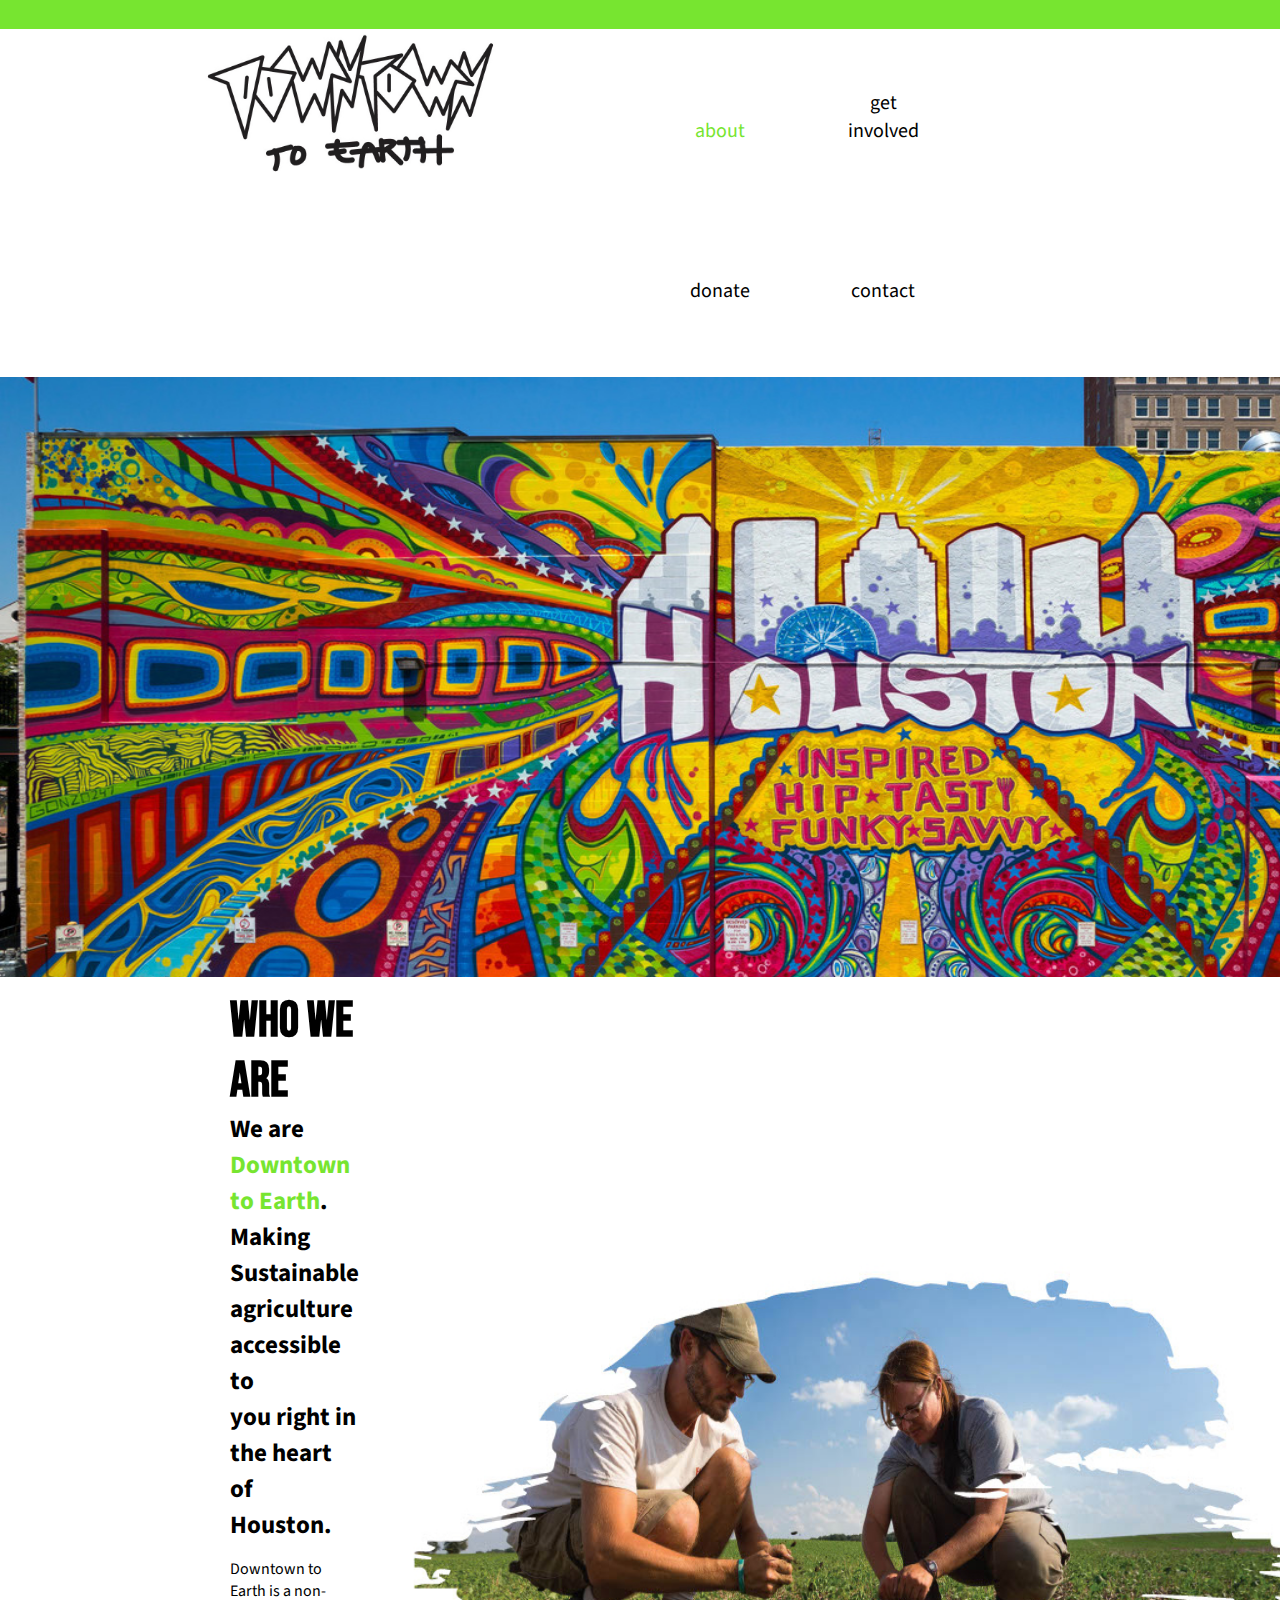
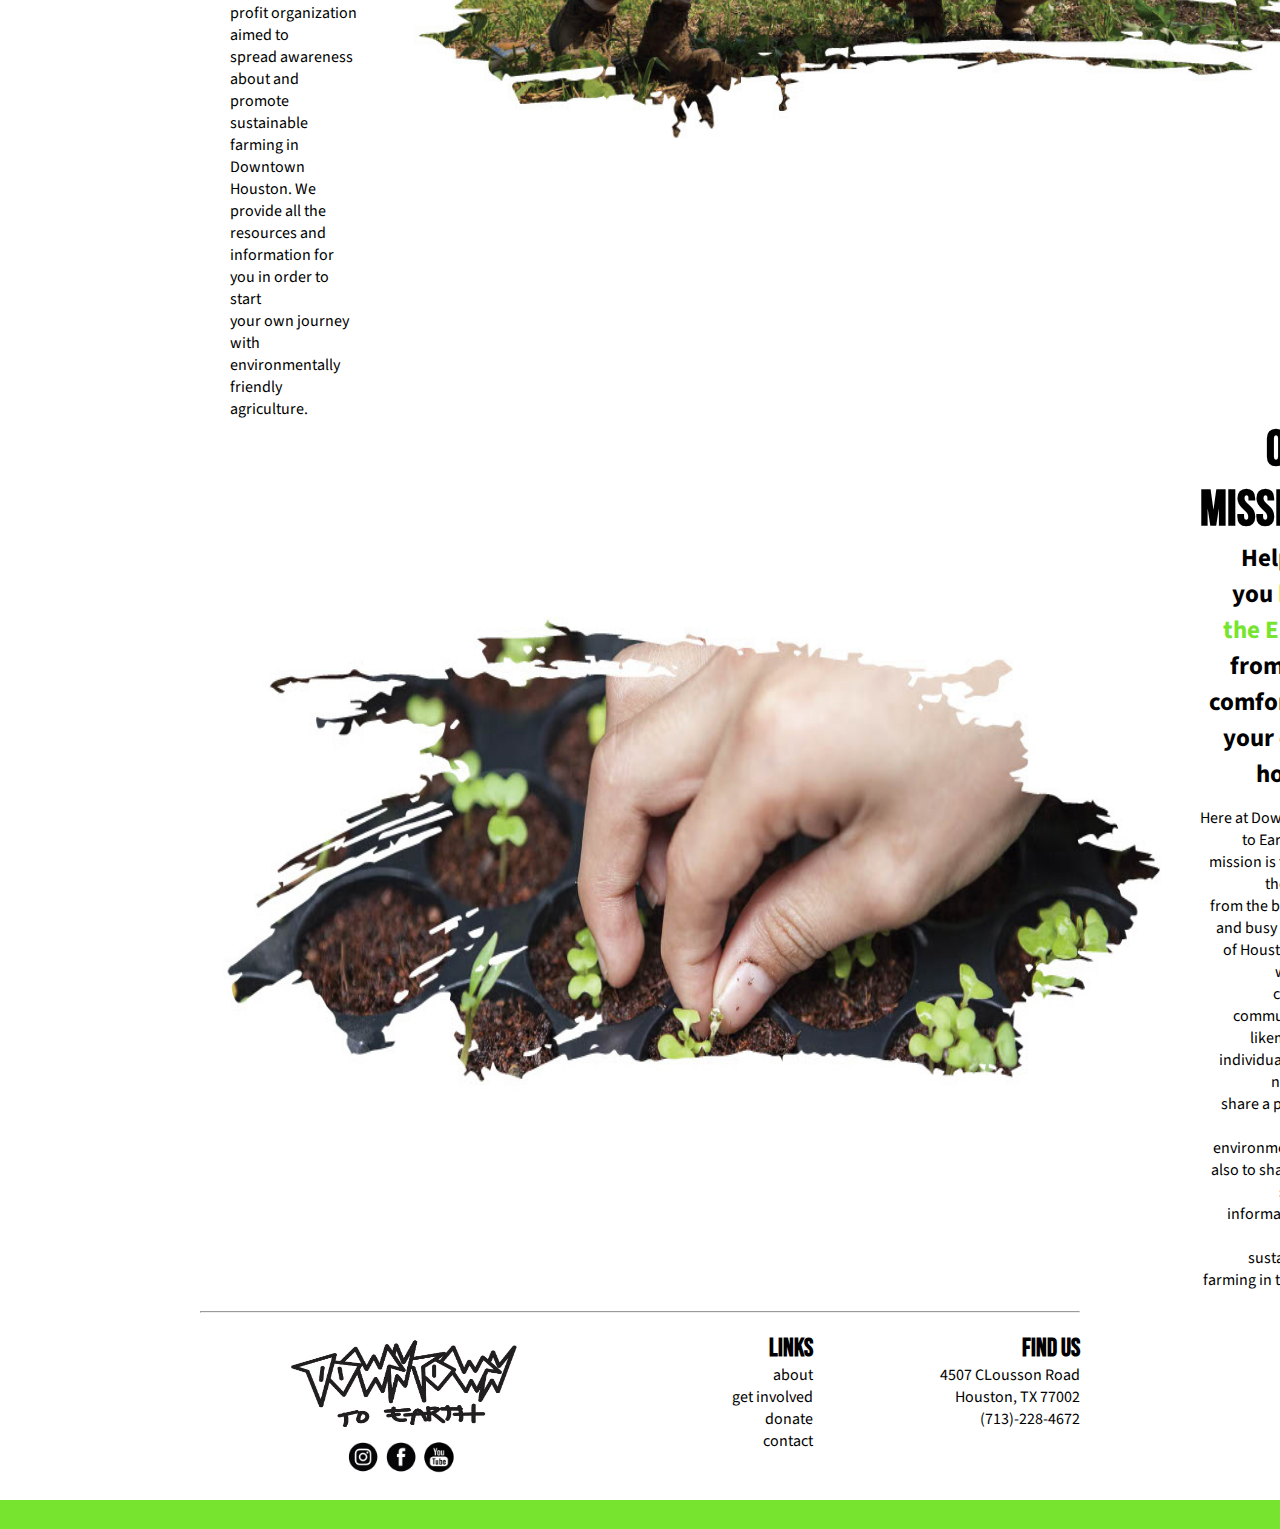
<file: index.html>
<!DOCTYPE html>
<html>
<head>
	<meta charset="utf-8">
	<meta name="viewport" content="width=device-width, initial-scale=1">
	<link rel="preconnect" href="https://fonts.googleapis.com">
	<title>Downtown to Earth</title>
<style>
	@import url(index.css);
</style>
</head>

<body>

<div id="rectangle"></div>

<header>
<div class="headerlogo">
	<a href="index.html"><img src="images/logo_1.jpg" width="300" height="150" alt="logo"></a>
</div>
<div class="headernav">
	<nav class="headernav">
		<div class="button"><a href="index.html"><div class="aboutbutton">about</div></a></div>
		<div class="button"><a href="getinvolved.html">get involved</a></div>
		<div class="button"><a href="donate.html">donate</a></div>
		<div class="button"><a href="contact.html">contact</a></div>
	</nav>
</div>
</header>

<div class="houstongraffiti">
	<img src="images/graffiti_mural.jpg" alt="image of houston graffiti mural" width="1800" height="600">
</div>

<div class="body1">
		<div id="para1">
			<div id="header1">
				<h1>WHO WE ARE</h1>
			</div>

			<div id="subheader1">
				<h2>We are <em>Downtown to Earth</em>. Making <br>
					Sustainable agriculture accessible to <br>
					you right in the heart of Houston.</h2>
			</div>

			<div id="bodytext1">
			<p>Downtown to Earth is a non-profit organization aimed to <br>
				spread awareness about and promote sustainable <br>
				farming in Downtown Houston. We provide all the <br>
				resources and information for you in order to start <br>
				your own journey with environmentally friendly <br>
				agriculture.</p>
			</div>
		</div>
		<div id="bodyimg1">
			<img src="images/about_image_1.jpg" alt="image of members farming" width="1000" height="500">
		</div>
</div>

<div class="body2">
	<div id="bodyimg2">
		<img src="images/about_image_2.jpg" alt="image of hand with plant" width="1000" height="500">
	</div>
	<div id="para2">
		<div id="header2">
			<h1>OUR MISSION</h1>
		</div>

		<div id="subheader2">
			<h2>Helping you <em>help the Earth</em> from the <br>
			comfort of your own home.</h2>
		</div>

		<div id="bodytext2">
			<p>Here at Downtown to Earth, our mission is to help the Earth <br>
				from the bustling and busy streets of Houston. We want to <br>
				create a community of likeminded individuals who not only <br>
				share a passion for the environment but also to share and <br>
				spread information or tips on sustainable farming in the city.</p>
		</div>	
	</div>
</div>

<div class="rule">
	<hr>
</div>

<div class="footer">
	<footer>
		<div class="footerleft">
			<div id="footerlogo">
				<a href="index.html"><img src="images/logo_2.jpg "width="250" height="100" alt="logo"></a>
			</div>
			<div class="footericon">
				<img src="images/instagram_logo.jpg" width="35" height="35" alt="instagram logo">
				<img src="images/facebook_logo.jpg" width="35" height="35" alt="facebook logo">
				<img src="images/youtube_logo.jpg" width="35" height="35" alt="youtube logo">
			</div>
		</div>

		<div class="footermiddle">
			<div id="middletitle">
				<h3>LINKS</h3>
			</div>
			<nav class="footernav">
		<nav class="footernav">
			<div class="button2"><a href="index.html">about</a></div>
			<div class="button2"><a href="getinvolved.html">get involved</a></div>
			<div class="button2"><a href="donate.html">donate</a></div>
			<div class="button2"><a href="contact.html">contact</a></div>
		</nav>
			</p>
		</div>

		<div class="footerright">
			<div id="righttitle">
				<h3>FIND US</h3>
			</div>
			<p>4507 CLousson Road
			<br>Houston, TX 77002
			<br>(713)-228-4672
		</p>
		</div>
</div>	

<div id="rectangle"></div>

</footer>
</body>
</html>
</file>
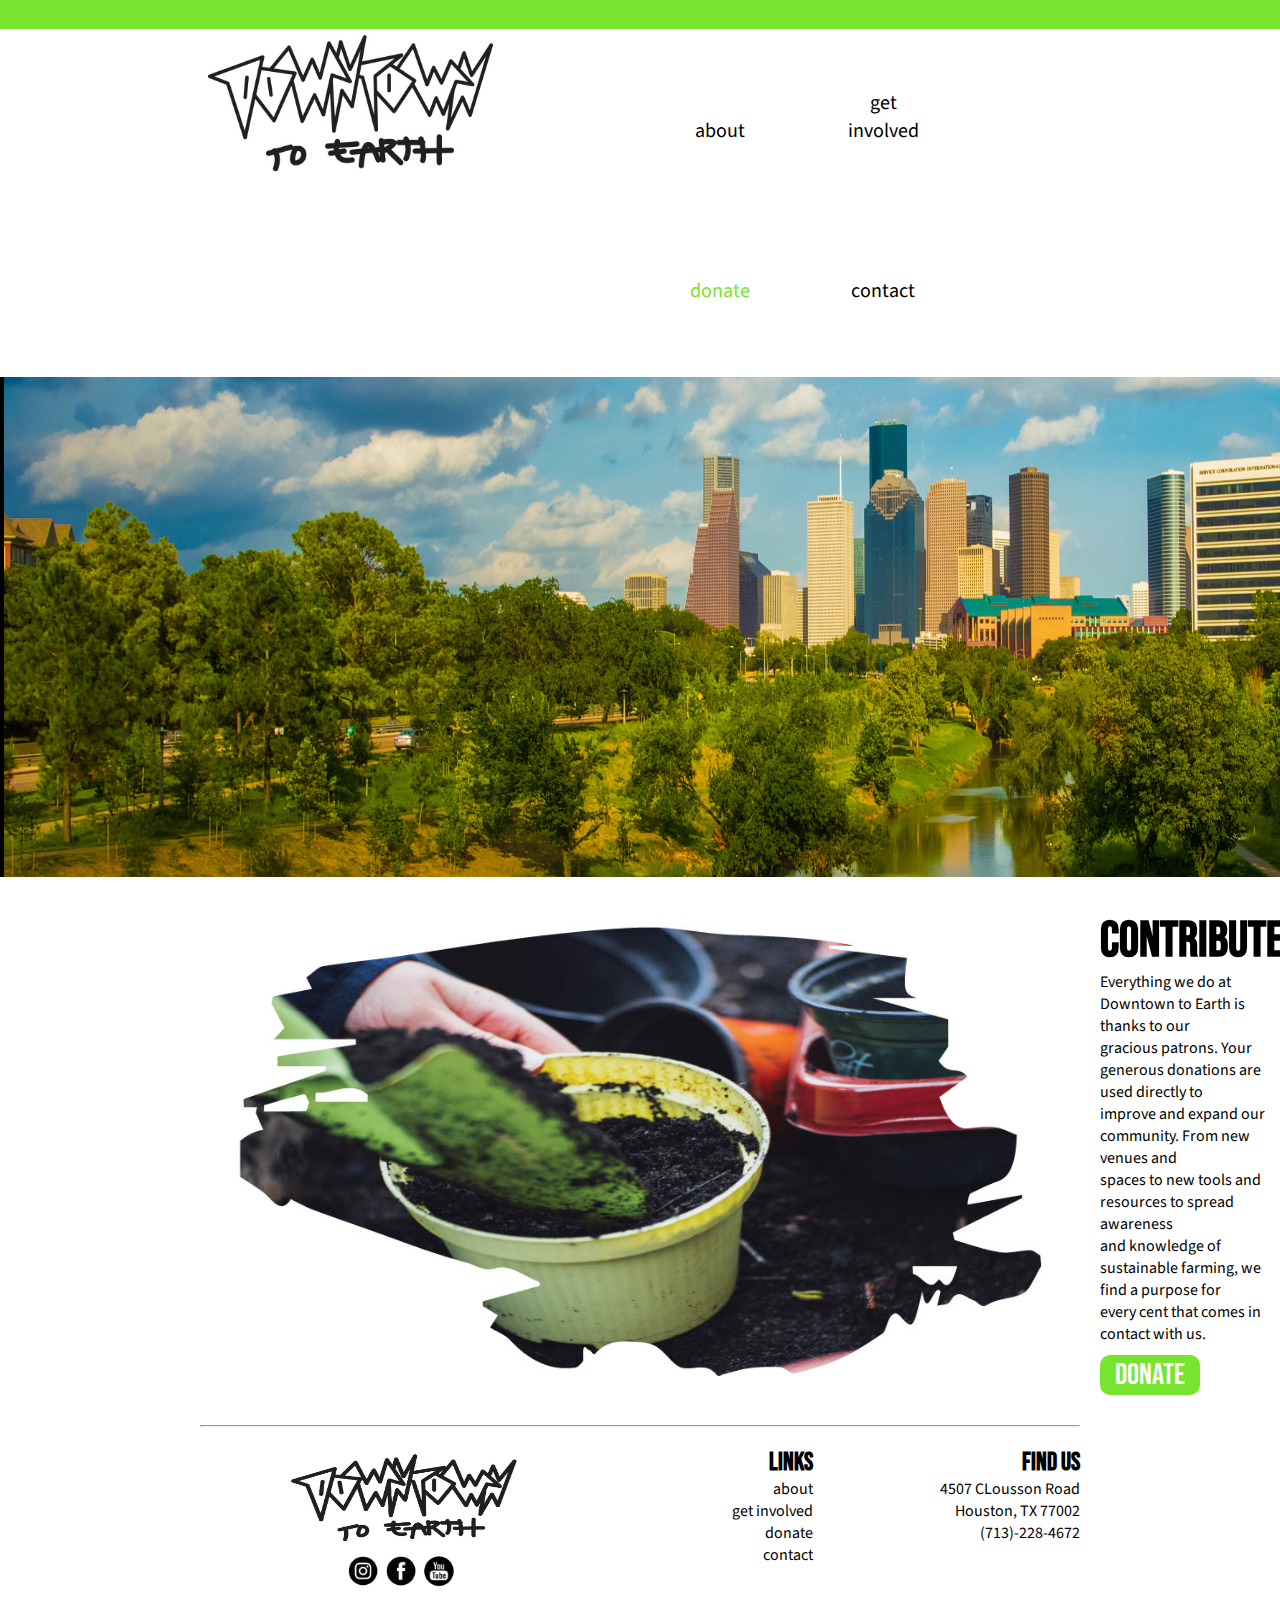
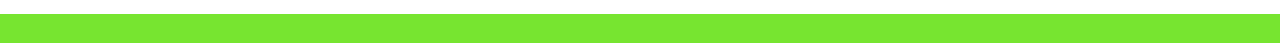
<file: donate.html>
<!DOCTYPE html>
<html>
<head>
	<meta charset="utf-8">
	<meta name="viewport" content="width=device-width, initial-scale=1">
	<link rel="preconnect" href="https://fonts.googleapis.com">
	<title>Downtown to Earth</title>
<style>
	@import url(donate.css);
</style>
</head>

<body>

<div id="rectangle"></div>

<header>
<div class="headerlogo">
	<a href="index.html"><img src="images/logo_1.jpg" width="300" height="150" alt="logo"></a>
</div>
<div class="headernav">
	<nav class="headernav">
		<div class="navbutton"><a href="index.html">about</a></div>
		<div class="navbutton"><a href="getinvolved.html">get involved</a></div>
		<div class="navbutton"><a href="donate.html"><div class="donatebutton">donate</div></a></div>
		<div class="navbutton"><a href="contact.html">contact</a></div>
	</nav>
</div>
</header>

<div class="banner">
	<img src="images/donatebanner.jpg" alt="image of houston and nature" width="1800" height="500">
</div>

<div class="body1">
	<div id="bodyimg1">
		<img src="images/donateimage.jpg" alt="image of hand with tool farming" width="900" height="450">
	</div>
	<div id="para1">
		<div id="header1">
			<h1>CONTRIBUTE</h1>
		</div>

		<div id="bodytext1">
			<p>Everything we do at Downtown to Earth is thanks to our<br>
				gracious patrons. Your generous donations are used directly to <br>
				improve and expand our community. From new venues and <br>
				spaces to new tools and resources to spread awareness <br>
				and knowledge of sustainable farming, we find a purpose for <br>
				every cent that comes in contact with us. 
			</p>
			<div class="donationbutton">
					<a href="https://girlandtonic.co.uk/wp-content/uploads/2019/10/i-needs-help-help-meme.jpg"><button class="button buttona">DONATE</button></a>
			</div>
		</div>	
	</div>
</div>

<div class="rule">
	<hr>
</div>

<div class="footer">
	<footer>
		<div class="footerleft">
			<div id="footerlogo">
				<a href="index.html"><img src="images/logo_2.jpg "width="250" height="100" alt="logo"></a>
			</div>
			<div class="footericon">
				<img src="images/instagram_logo.jpg" width="35" height="35" alt="instagram logo">
				<img src="images/facebook_logo.jpg" width="35" height="35" alt="facebook logo">
				<img src="images/youtube_logo.jpg" width="35" height="35" alt="youtube logo">
			</div>
		</div>

		<div class="footermiddle">
			<div id="middletitle">
				<h3>LINKS</h3>
			</div>
			<nav class="footernav">
		<nav class="footernav">
			<div class="button2"><a href="index.html">about</a></div>
			<div class="button2"><a href="getinvolved.html">get involved</a></div>
			<div class="button2"><a href="donate.html">donate</a></div>
			<div class="button2"><a href="contact.html">contact</a></div>
		</nav>
			</p>
		</div>

		<div class="footerright">
			<div id="righttitle">
				<h3>FIND US</h3>
			</div>
			<p>4507 CLousson Road
			<br>Houston, TX 77002
			<br>(713)-228-4672
		</p>
		</div>
</div>	

<div id="rectangle"></div>

</footer>
</body>
</html>
</file>
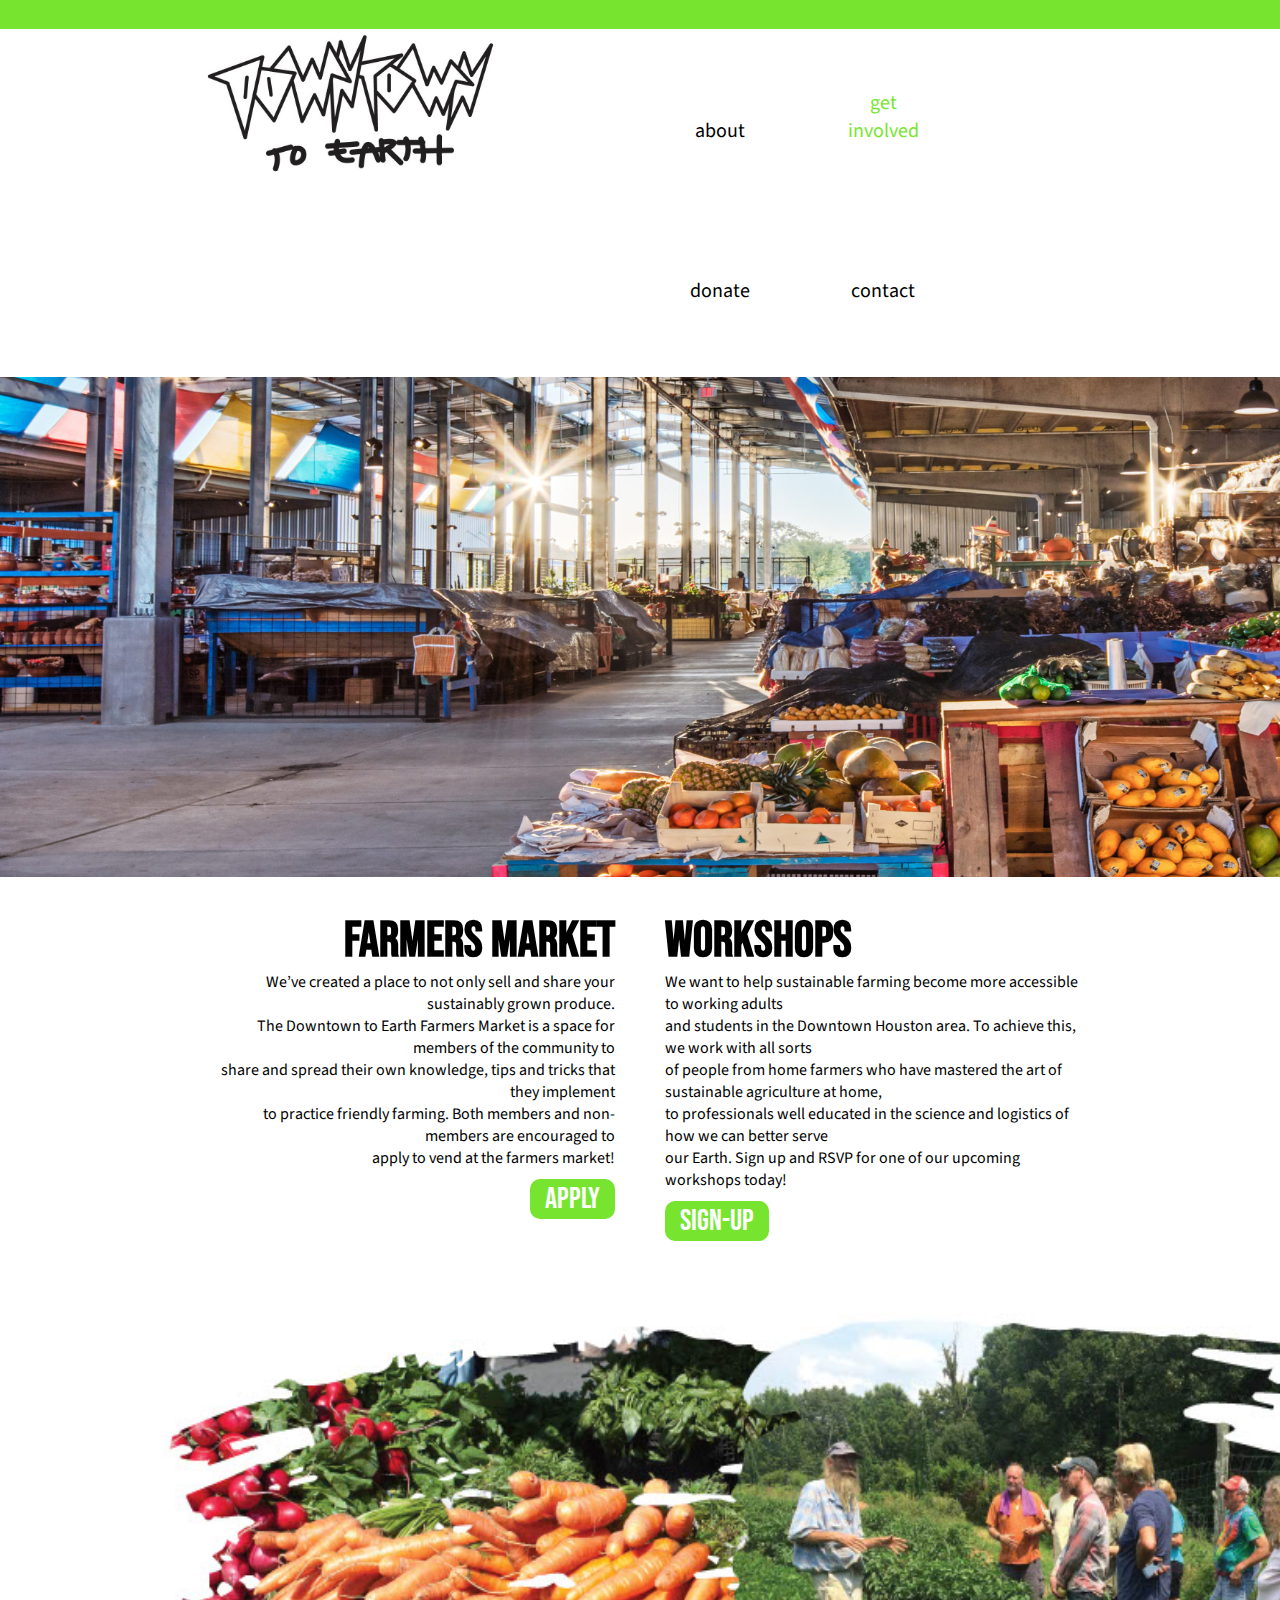
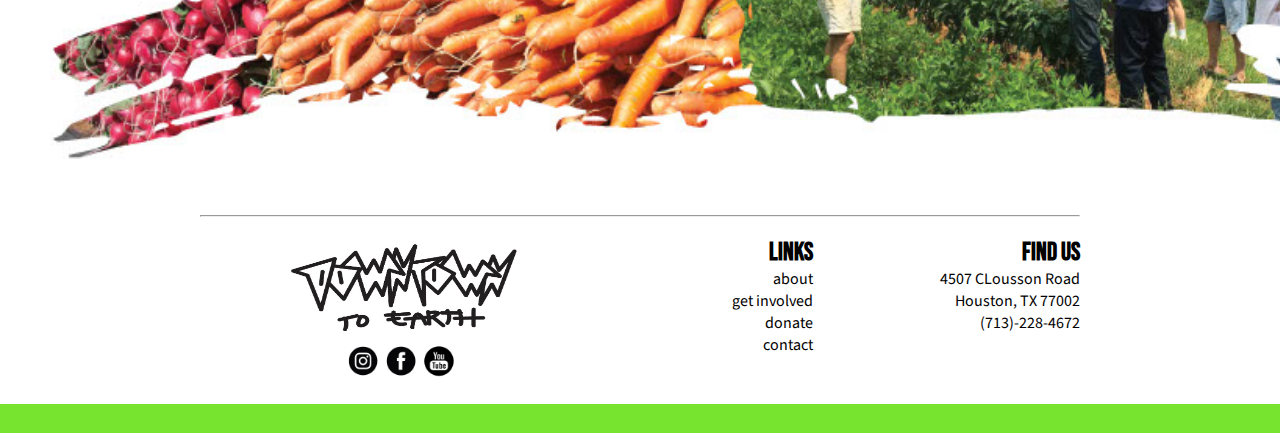
<file: getinvolved.html>
<!DOCTYPE html>
<html>
<head>
	<meta charset="utf-8">
	<meta name="viewport" content="width=device-width, initial-scale=1">
	<link rel="preconnect" href="https://fonts.googleapis.com">
	<title>Downtown to Earth</title>
<style>
	@import url(getinvolved.css);
</style>
</head>

<body>

<div id="rectangle"></div>

<header>
<div class="headerlogo">
	<a href="index.html"><img src="images/logo_1.jpg" width="300" height="150" alt="logo"></a>
</div>
<div class="headernav">
	<nav class="headernav">
		<div class="navbutton"><a href="index.html">about</a></div>
		<div class="navbutton"><a href="getinvolved.html"><div class="involvedbutton">get involved</div></a></div>
		<div class="navbutton"><a href="donate.html">donate</a></div>
		<div class="navbutton"><a href="contact.html">contact</a></div>
	</nav>
</div>
</header>

<div class="banner">
	<img src="images/farmersmarketbanner.jpg" alt="image of houston graffiti mural" width="1800" height="500">
</div>

<div class="body1">
		<div id="para1">
			<div id="header1">
				<h1>FARMERS MARKET</h1>
			</div>
			<div id="bodytext1">
				<p>We’ve created a place to not only sell and share your sustainably grown produce. <br>
					The Downtown to Earth Farmers Market is a space for members of the community to <br>
					share and spread their own knowledge, tips and tricks that they implement <br>
					to practice friendly farming. Both members and non-members are encouraged to <br>
					apply to vend at the farmers market!</p>
				<div class="applybutton">
					<a href="https://girlandtonic.co.uk/wp-content/uploads/2019/10/i-needs-help-help-meme.jpg"><button class="button buttona">APPLY</button></a>
				</div>
			</div>
		</div>

		<div id="para2">
			<div id="header2">
				<h1>WORKSHOPS</h1>
			</div>
			<div id="bodytext2">
				<p>We want to help sustainable farming become more accessible to working adults <br>
					and students in the Downtown Houston area. To achieve this, we work with all sorts <br>
					of people from home farmers who have mastered the art of sustainable agriculture at home, <br>
					to professionals well educated in the science and logistics of how we can better serve <br>
					our Earth. Sign up and RSVP for one of our upcoming workshops today!</p>
				<div class="signupbutton">
					<a href="https://girlandtonic.co.uk/wp-content/uploads/2019/10/i-needs-help-help-meme.jpg"><button class="button buttona">SIGN-UP</button></a>
				</div>
			</div>
		</div>
</div>

<div class="getinvolvedimage">
	<img src="images/get_involved.jpg" alt="image of houston graffiti mural" width="1600" height="550">
</div>



<div class="rule">
	<hr>
</div>

<div class="footer">
	<footer>
		<div class="footerleft">
			<div id="footerlogo">
				<a href="index.html"><img src="images/logo_2.jpg "width="250" height="100" alt="logo"></a>
			</div>
			<div class="footericon">
				<img src="images/instagram_logo.jpg" width="35" height="35" alt="instagram logo">
				<img src="images/facebook_logo.jpg" width="35" height="35" alt="facebook logo">
				<img src="images/youtube_logo.jpg" width="35" height="35" alt="youtube logo">
			</div>
		</div>

		<div class="footermiddle">
			<div id="middletitle">
				<h3>LINKS</h3>
			</div>
			<nav class="footernav">
		<nav class="footernav">
			<div class="button2"><a href="index.html">about</a></div>
			<div class="button2"><a href="getinvolved.html">get involved</a></div>
			<div class="button2"><a href="donate.html">donate</a></div>
			<div class="button2"><a href="contact.html">contact</a></div>
		</nav>
			</p>
		</div>

		<div class="footerright">
			<div id="righttitle">
				<h3>FIND US</h3>
			</div>
			<p>4507 CLousson Road
			<br>Houston, TX 77002
			<br>(713)-228-4672
		</p>
		</div>
</div>	

<div id="rectangle"></div>

</footer>
</body>
</html>
</file>
